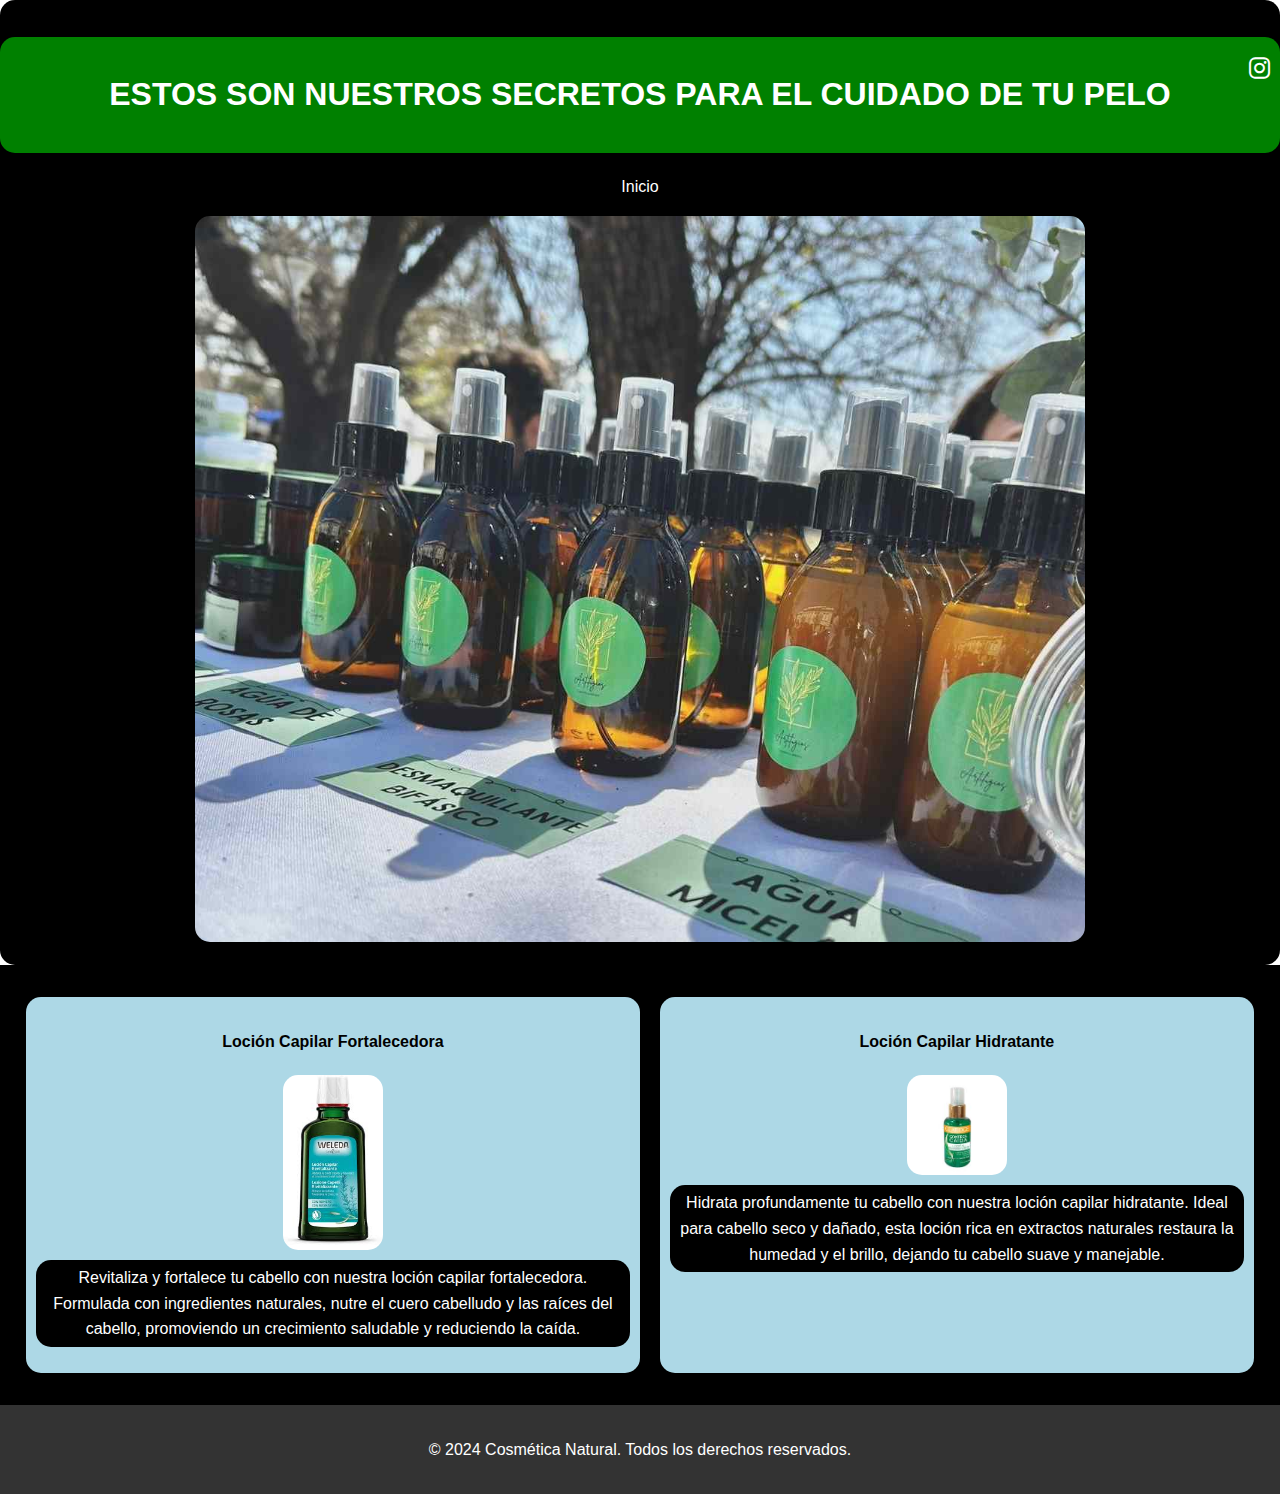
<file: Carpetas/capilares.html>
<!DOCTYPE html>
<html lang="en">
<head>
    <meta charset="UTF-8">
    <meta name="viewport" content="width=device-width, initial-scale=1.0">
    <title>Document</title>
    <link rel="stylesheet" href="/styles.css">
    <link rel="stylesheet" href="https://cdnjs.cloudflare.com/ajax/libs/font-awesome/6.0.0-beta3/css/all.min.css">
</head>
<body >
    <header>
        <a href="https://www.instagram.com/artilugioscn" target="_blank" class="instagram-icon">
            <i class="fab fa-instagram"></i>
        </a>
        <nav>
            <h1>ESTOS SON NUESTROS SECRETOS PARA EL CUIDADO DE TU PELO</h1>
            <ul>
                <li><a href="/index.html" >Inicio</a></li>    
            </ul>
            <img src="/assets/artilugios.jpg" alt="" class="rounded-image">
        </nav>
    </header>
    <main  >
        
        <ol id="idFaciales" class="cremas-lista">
            <li>
                <h4>Loción Capilar Fortalecedora</h4>
                <img src="/assets/capilares.jpeg" alt="">
                <p>Revitaliza y fortalece tu cabello con nuestra loción
                     capilar fortalecedora. Formulada con ingredientes naturales,
                     nutre el cuero cabelludo y las raíces del cabello,
                      promoviendo un crecimiento saludable y reduciendo la caída.</p>
            </li>
            <li>
                <h4>Loción Capilar Hidratante</h4>
                <img src="/assets/capilares2.jpeg" alt="">
                <p>Hidrata profundamente tu cabello con nuestra loción capilar hidratante.
                     Ideal para cabello seco y dañado,
                     esta loción rica en extractos naturales restaura la humedad y el brillo,
                      dejando tu cabello suave y manejable.</p>
            </li> 
          
        </ol>
    </main>
</body>
<footer>
    <p>&copy; 2024 Cosmética Natural. Todos los derechos reservados.</p>
</footer>
</html>
</file>
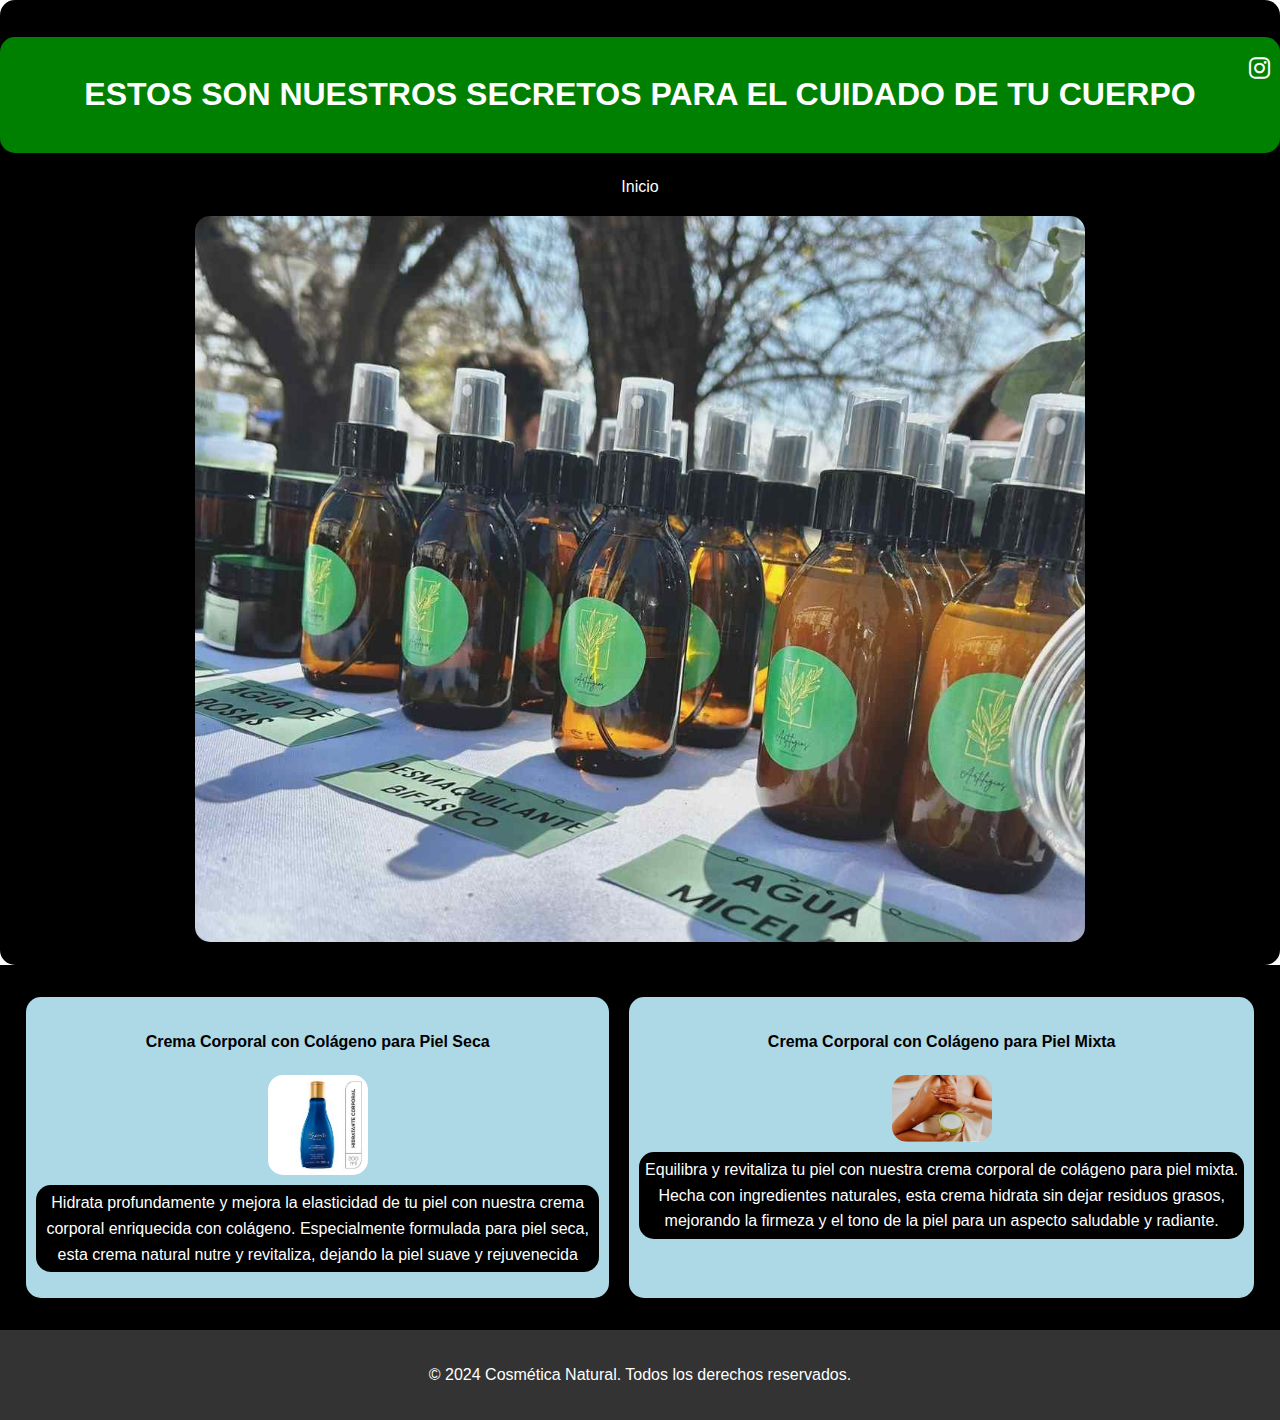
<file: Carpetas/cuidado-corporal.html>
<!DOCTYPE html>
<html lang="en">
<head>
    <meta charset="UTF-8">
    <meta name="viewport" content="width=device-width, initial-scale=1.0">
    <title>Document</title>
    <link rel="stylesheet" href="/styles.css">
    <link rel="stylesheet" href="https://cdnjs.cloudflare.com/ajax/libs/font-awesome/6.0.0-beta3/css/all.min.css">
</head>
<body >

    <header>
        <a href="https://www.instagram.com/artilugioscn" target="_blank" class="instagram-icon">
            <i class="fab fa-instagram"></i>
        </a>
        <nav>
            <h1>ESTOS SON NUESTROS SECRETOS PARA EL CUIDADO DE TU CUERPO</h1>
            <ul>
                <li><a href="/index.html" >Inicio</a></li>    
            </ul>
            <img src="/assets/artilugios.jpg" alt="" class="rounded-image">
        </nav>
    </header>
    <main  >
        
        <ol id="idFaciales" class="cremas-lista">
            <li>
                <h4>Crema Corporal con Colágeno para Piel Seca</h4>
                <img src="/assets/corporales.jpeg" alt="">
                <p>Hidrata profundamente y mejora la elasticidad de tu piel
                     con nuestra crema corporal enriquecida con colágeno.
                     Especialmente formulada para piel seca,
                      esta crema natural nutre y revitaliza,
                      dejando la piel suave y rejuvenecida</p>
            </li>
            <li>
                <h4>Crema Corporal con Colágeno para Piel Mixta</h4>
                <img src="/assets/corporales2.jpeg" alt="">
                <p>Equilibra y revitaliza tu piel con nuestra 
                    crema corporal de colágeno para piel mixta.
                    Hecha con ingredientes naturales,
                    esta crema hidrata sin dejar residuos grasos,
                    mejorando la firmeza 
                    y el tono de la piel para un aspecto saludable y radiante.</p>
            </li>
        </ol>
    </main>
    <footer>
        <p>&copy; 2024 Cosmética Natural. Todos los derechos reservados.</p>
    </footer>
</body>
</html>
</file>
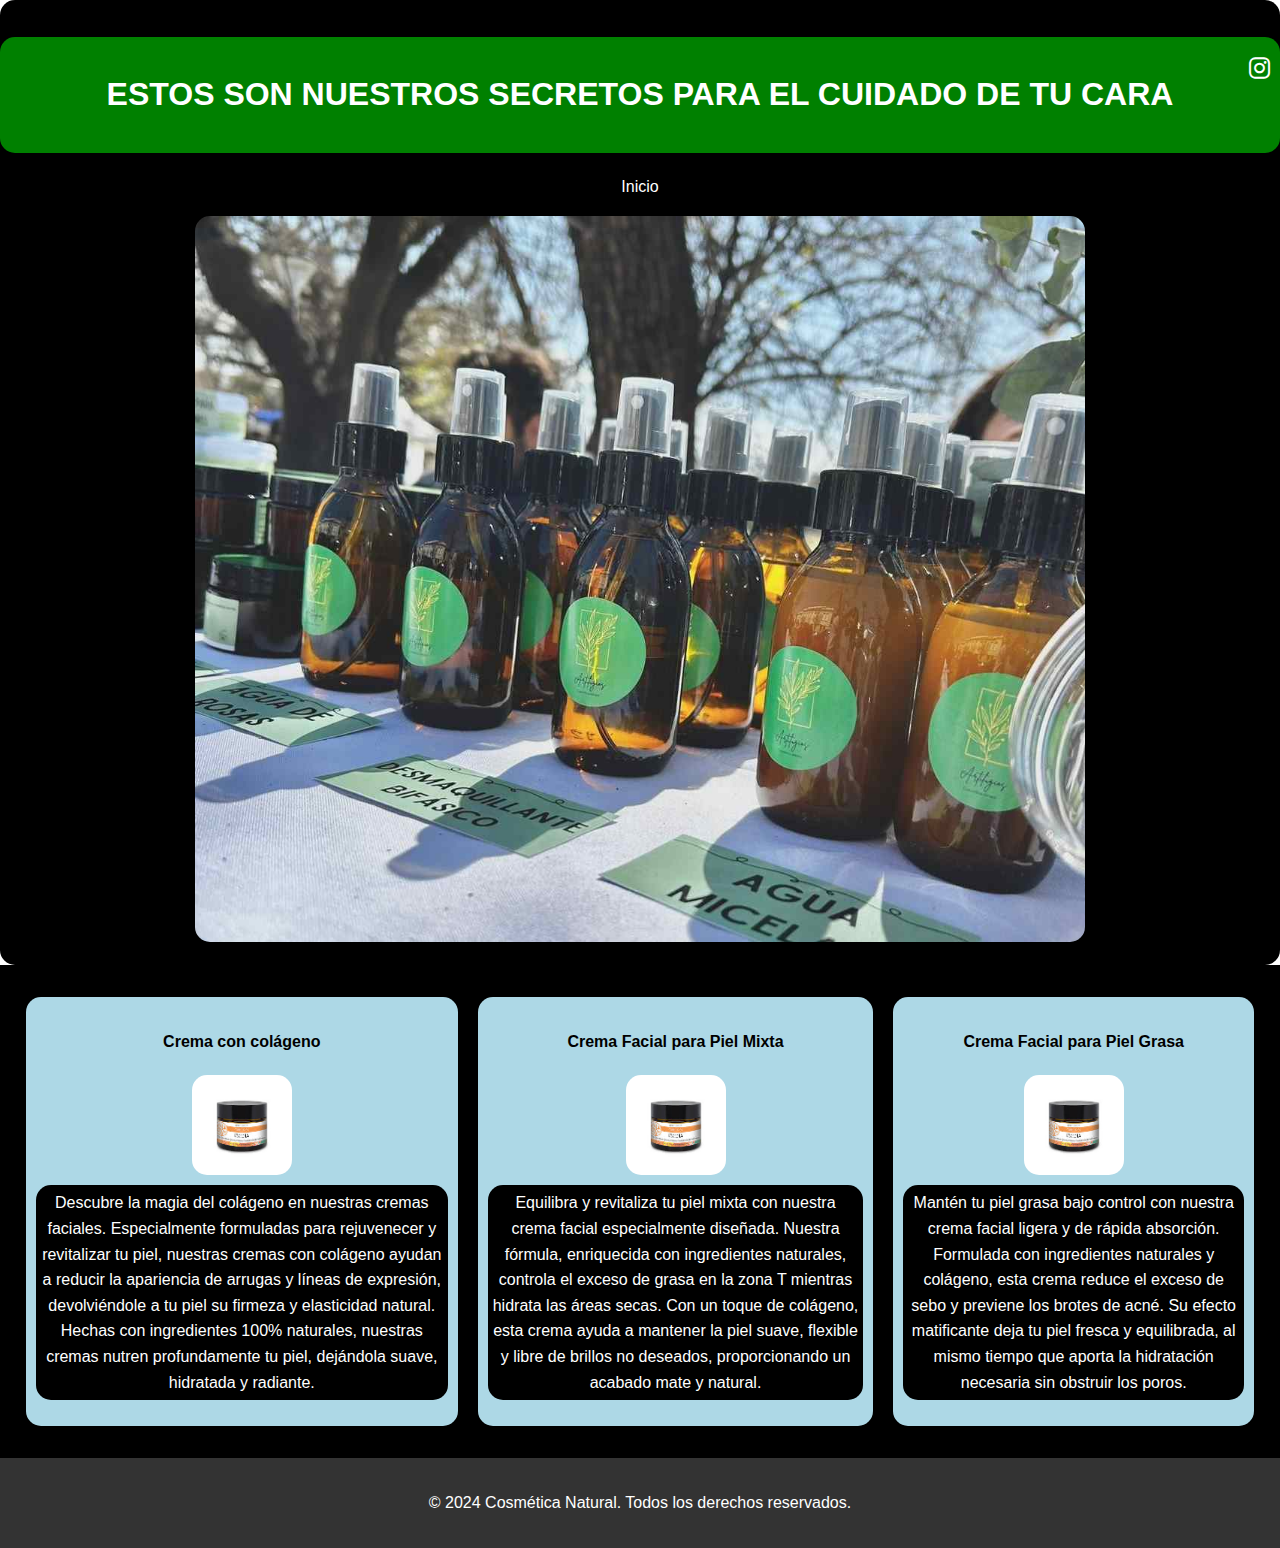
<file: Carpetas/cuidado-facial.html>
<!DOCTYPE html>
<html lang="en">
<head>
    <meta charset="UTF-8">
    <meta name="viewport" content="width=device-width, initial-scale=1.0">
    <title>Document</title>
    <link rel="stylesheet" href="/styles.css">
    <link rel="stylesheet" href="https://cdnjs.cloudflare.com/ajax/libs/font-awesome/6.0.0-beta3/css/all.min.css">
</head>
<body >
    
    <header>
        <a href="https://www.instagram.com/artilugioscn" target="_blank" class="instagram-icon">
            <i class="fab fa-instagram"></i>
        </a>
        <nav>
            <h1>ESTOS SON NUESTROS SECRETOS PARA EL CUIDADO DE TU CARA</h1>
            <ul>
                <li><a href="/index.html" >Inicio</a></li>    
            </ul>
            <img src="/assets/artilugios.jpg" alt="" class="rounded-image">
        </nav>
    </header>
    <main  >
        
        <ol id="idFaciales" class="cremas-lista">
            <li>
                <h4>Crema con colágeno</h4>
                <img src="/assets/faciales.jpeg" alt="">
                <p>Descubre la magia del colágeno en nuestras cremas faciales.
                Especialmente formuladas para rejuvenecer y revitalizar tu piel,
                nuestras cremas con colágeno ayudan a reducir la apariencia de arrugas
                y líneas de expresión, devolviéndole a tu piel su firmeza y elasticidad natural.
                Hechas con ingredientes 100% naturales, nuestras cremas nutren profundamente tu piel,
                 dejándola suave, hidratada y radiante.</p>
            </li>
            <li>
                <h4>Crema Facial para Piel Mixta</h4>
                <img src="/assets/faciales.jpeg" alt="">
                <p> Equilibra y revitaliza tu piel mixta
                    con nuestra crema facial especialmente diseñada.
                    Nuestra fórmula, enriquecida con ingredientes naturales,
                    controla el exceso de grasa en la zona T mientras hidrata las áreas secas.
                    Con un toque de colágeno, esta crema ayuda
                    a mantener la piel suave, flexible y libre de brillos no deseados,
                    proporcionando un acabado mate y natural.</p>
            </li> 
            <li>
                <h4>Crema Facial para Piel Grasa</h4>
                <img src="/assets/faciales.jpeg" alt="">
                <p>Mantén tu piel grasa bajo control con nuestra crema facial
                    ligera y de rápida absorción. Formulada con ingredientes naturales y colágeno,
                    esta crema reduce el exceso de sebo y previene los brotes de acné.
                    Su efecto matificante deja tu piel fresca y equilibrada,
                    al mismo tiempo que aporta la hidratación necesaria sin obstruir los poros.</p>
            </li>
        </ol>
    </main>

    <footer>
        <p>&copy; 2024 Cosmética Natural. Todos los derechos reservados.</p>
    </footer>
</body>
</html>
</file>
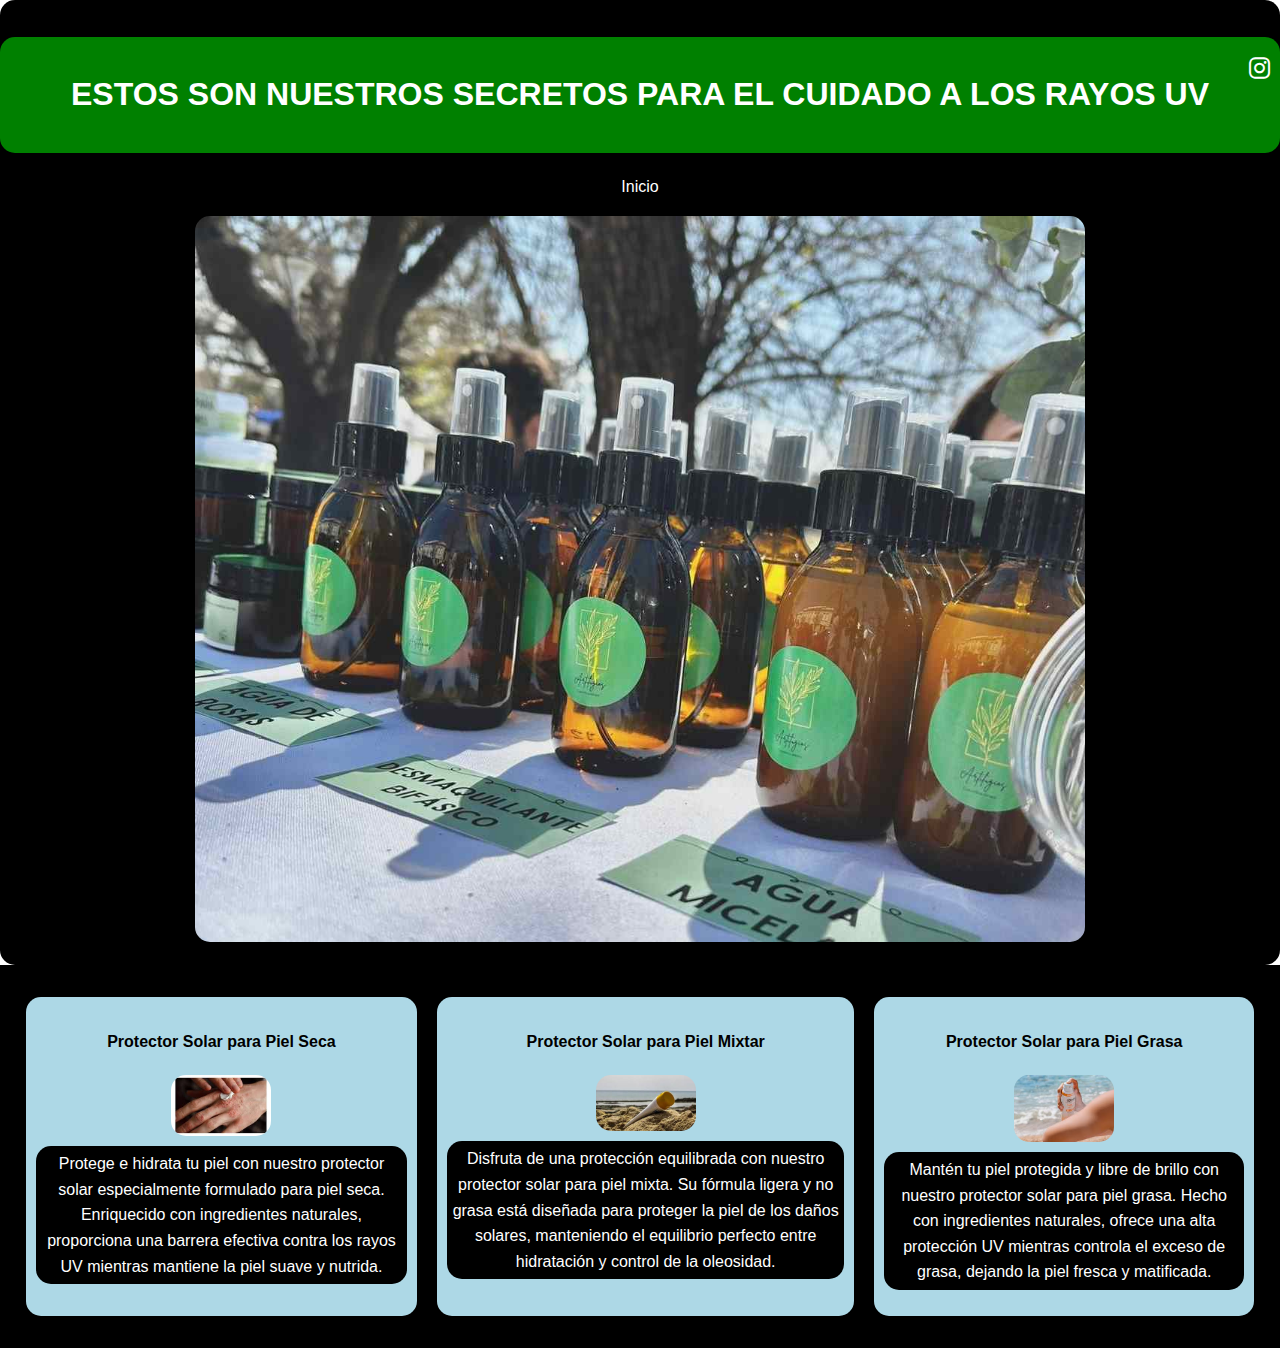
<file: Carpetas/solar.html>
<!DOCTYPE html>
<html lang="en">
<head>
    <meta charset="UTF-8">
    <meta name="viewport" content="width=device-width, initial-scale=1.0">
    <title>Document</title>
    <link rel="stylesheet" href="/styles.css">
    <link rel="stylesheet" href="https://cdnjs.cloudflare.com/ajax/libs/font-awesome/6.0.0-beta3/css/all.min.css">
    
</head>
<body >
   
    <header>
        <a href="https://www.instagram.com/artilugioscn" target="_blank" class="instagram-icon">
            <i class="fab fa-instagram"></i>
        </a>
        <nav>
            <h1>ESTOS SON NUESTROS SECRETOS PARA EL CUIDADO A LOS RAYOS UV</h1>
            <ul>
                <li><a href="/index.html" >Inicio</a></li>    
            </ul>
            <img src="/assets/artilugios.jpg" alt="" class="rounded-image">
        </nav>
    </header>
    <main  >
        
        <ol id="idFaciales" class="cremas-lista">
            <li>
                <h4>Protector Solar para Piel Seca
                </h4>
                <img src="/assets/Solares.jpeg" alt="">
                <p>Protege e hidrata tu piel con nuestro protector solar
                     especialmente formulado para piel seca.
                      Enriquecido con ingredientes naturales,
                    proporciona una barrera efectiva contra los rayos UV
                     mientras mantiene la piel suave y nutrida.</p>
            </li>
            <li>
                <h4>Protector Solar para Piel Mixtar</h4>
                <img src="/assets/solares2.jpeg" alt="">
                <p>Disfruta de una protección equilibrada con nuestro protector
                     solar para piel mixta.
                     Su fórmula ligera y no grasa está diseñada para proteger
                     la piel de los daños solares,
                      manteniendo el equilibrio perfecto entre hidratación
                       y control de la oleosidad.</p>
            </li> 
            <li>
                <h4>Protector Solar para Piel Grasa</h4>
                <img src="/assets/solares3.jpeg" alt="">
                <p>Mantén tu piel protegida y libre de brillo con nuestro
                     protector solar para piel grasa.
                     Hecho con ingredientes naturales,
                      ofrece una alta protección UV mientras controla el exceso de grasa,
                       dejando la piel fresca y matificada.</p>
            </li>
        </ol>
    </main>
</body>
</html>
</file>
<file: styles.css>
body{
    font-family: Arial, sans-serif;
    line-height: 1.6;
    margin: 0;
    padding: 0;
}

header {
    background: black;
    color: white;
    padding: 1em 0;
    text-align: center;
    border-radius: 15px;
}


h1{
text-align: center;
background-color: green;
border-radius: 15px;
padding: 1em 0;
}

nav ul {
    list-style-type: none;
    padding: 0;
}

nav ul li {
    display: inline;
    margin: 0 1em;
}

nav ul li a {
    color: white;
    text-decoration: none;
}

main {
    display: flex;
    flex: 1;
    padding: 1em;
    background-color: black;
}

article {
    flex: 3;
    padding: 1em;
}

aside {
    flex: 1;
    padding: 7em;
    color:white;
    background-color: black;
    border-radius: 15px;
    border-left: 1px solid #ddd;

}


footer {
    background: #333;
    color: white;
    text-align: center;
    padding: 1em 0;
}
    
.rounded-image {
    border-radius: 15px;
 
    width: auto;
    height: 726px;
} 

.instagram-icon {
    position: absolute;
    top: 50px;
   right: 10px;
    color: white;
    font-size: 1.5em;
}


#Cuidado-Corporal {
 display: none;



}
article section  {
    color: wheat;
}

.fondo-seccion {
    background-image: url('/assets/IMG_2268.jpg'); /* Reemplaza con la ruta de tu imagen */
    background-size: cover; /* Asegura que la imagen cubra todo el fondo */
    background-position: center; /* Centra la imagen en el fondo */
    background-repeat: no-repeat; /* Evita que la imagen se repita */
    padding: 20px; /* Añade un poco de relleno alrededor del contenido */
    border-radius: 15px;
}



.cremas-lista {
    display: flex;
    justify-content: space-between;
    list-style-type: none;
    padding: 0;
   
    
}

.cremas-lista li {
    background-color: #add8e6; /* Fondo de color celeste */
    padding: 10px;
    margin: 0 10px;
    display: flex;
    flex-direction: column;
    align-items: center;
    text-align: center;
    border-radius: 15px;
    
}
.cremas-lista img {
    border-radius: 15px;
    max-width: 100px; /* Ajusta el tamaño de las imágenes según sea necesario */
}
.cremas-lista p {
    background-color: black; /* Fondo negro */
    color: white; /* Letras blancas */
    padding: 5px;
    margin-top: 10px; /* Espacio entre la imagen y el texto */
    border-radius: 15px;
}
</file>
